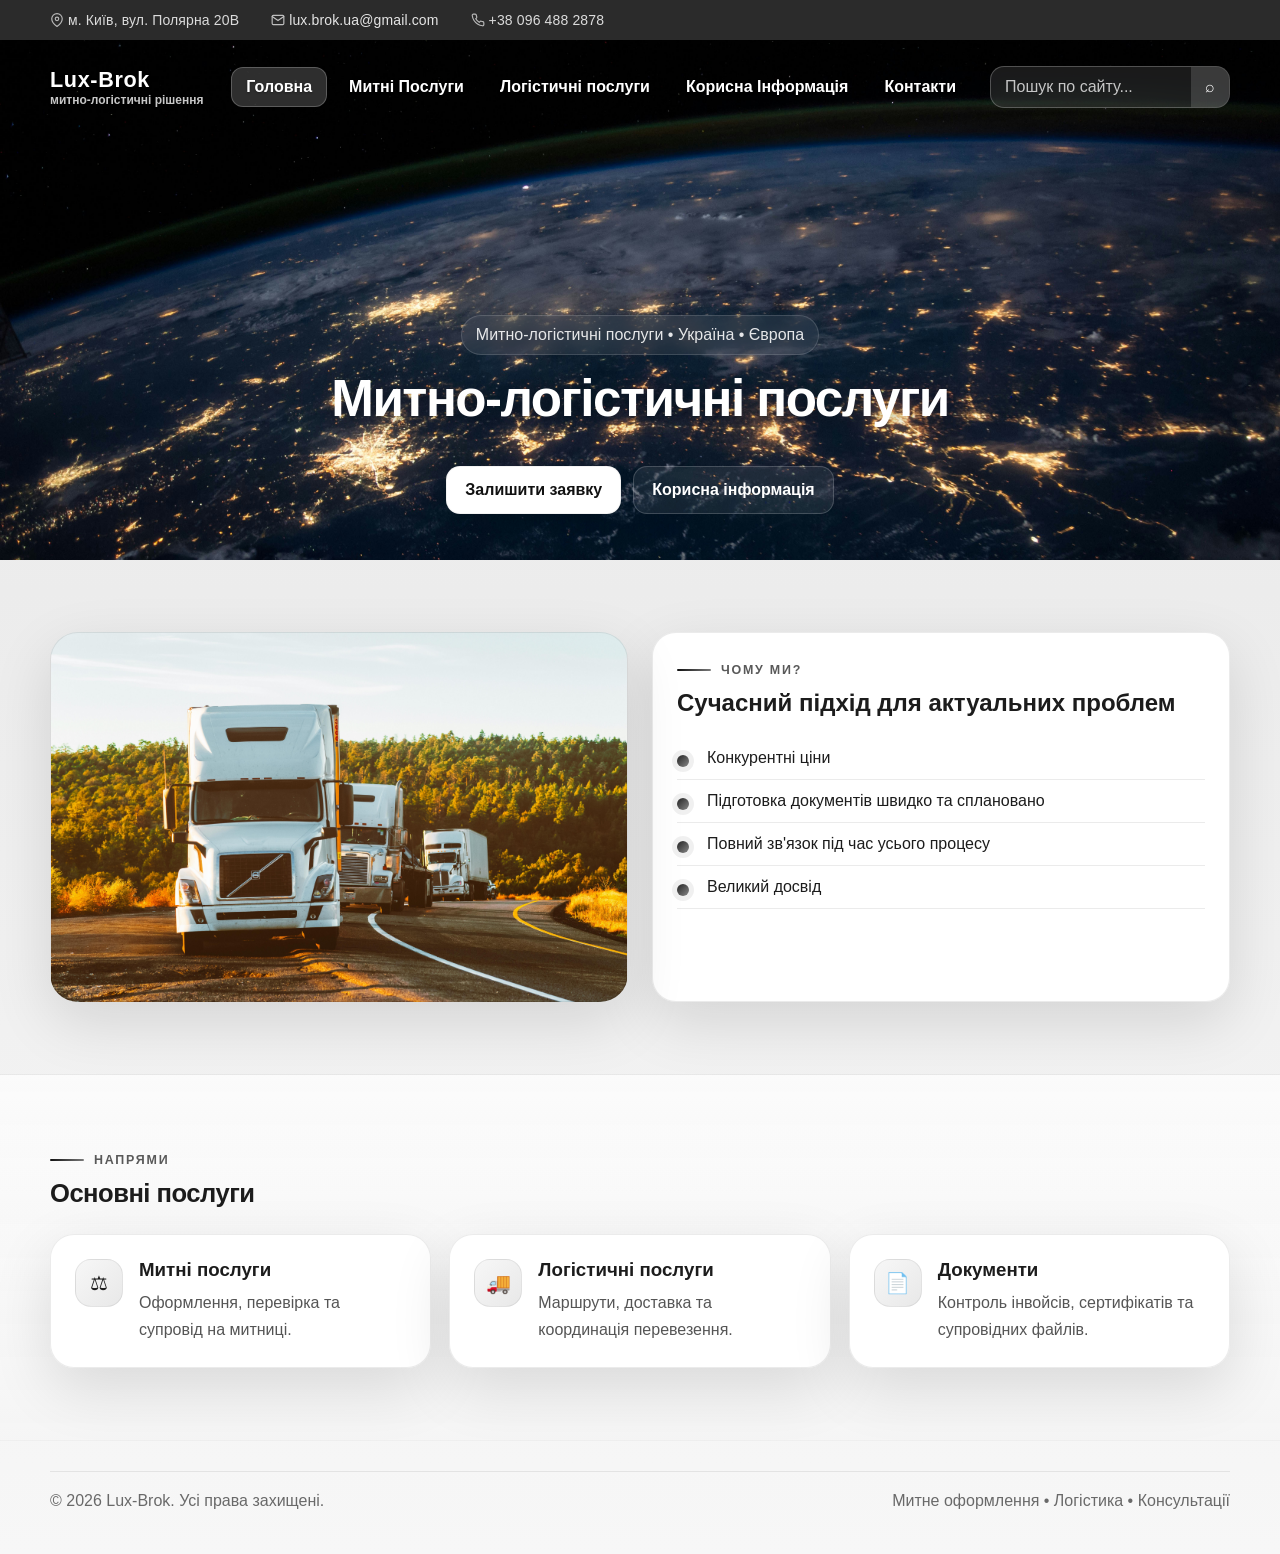
<file: index.html>
<!doctype html>
<html lang="uk">
<head>
  <meta charset="utf-8">
  <meta name="viewport" content="width=device-width, initial-scale=1">
  <title>Lux-Brok — Головна</title>
  <link rel="stylesheet" href="styles.css">
</head>
<body class="no-scroll">
  <a href="#maincontent" class="skip-link">Перейти до вмісту</a>
  <div class="loader" aria-hidden="true">
    <div class="loader-wrap">
      <div class="loader-ring"></div>
      <div>
        <div style="font-size:1.15rem;font-weight:800;letter-spacing:.06em;">LUX-BROK</div>
        <div style="margin-top:6px;color:rgba(255,255,255,.74)">Завантаження сторінки</div>
      </div>
      <div class="loader-dots" aria-hidden="true"><span></span><span></span><span></span></div>
    </div>
  </div>

  <div class="topbar">
    <div class="container inner">
      <div class="meta">
        <span><svg width="14" height="14" fill="none" stroke="currentColor" stroke-width="2" viewBox="0 0 24 24" stroke-linecap="round" stroke-linejoin="round" style="vertical-align:-2px; margin-right:4px;"><path d="M21 10c0 7-9 13-9 13s-9-6-9-13a9 9 0 0 1 18 0z"></path><circle cx="12" cy="10" r="3"></circle></svg>м. Київ, вул. Полярна 20В</span>
        <a href="mailto:lux.brok.ua@gmail.com"><svg width="14" height="14" fill="none" stroke="currentColor" stroke-width="2" viewBox="0 0 24 24" stroke-linecap="round" stroke-linejoin="round" style="vertical-align:-2px; margin-right:4px;"><path d="M4 4h16c1.1 0 2 .9 2 2v12c0 1.1-.9 2-2 2H4c-1.1 0-2-.9-2-2V6c0-1.1.9-2 2-2z"></path><polyline points="22,6 12,13 2,6"></polyline></svg>lux.brok.ua@gmail.com</a>
        <span class="copy-phone" data-phone="+38 096 488 2878" title="Натисніть, щоб скопіювати"><svg width="14" height="14" fill="none" stroke="currentColor" stroke-width="2" viewBox="0 0 24 24" stroke-linecap="round" stroke-linejoin="round" style="vertical-align:-2px; margin-right:4px;"><path d="M22 16.92v3a2 2 0 0 1-2.18 2 19.79 19.79 0 0 1-8.63-3.07 19.5 19.5 0 0 1-6-6 19.79 19.79 0 0 1-3.07-8.67A2 2 0 0 1 4.11 2h3a2 2 0 0 1 2 1.72 12.84 12.84 0 0 0 .7 2.81 2 2 0 0 1-.45 2.11L8.09 9.91a16 16 0 0 0 6 6l1.27-1.27a2 2 0 0 1 2.11-.45 12.84 12.84 0 0 0 2.81.7A2 2 0 0 1 22 16.92z"></path></svg>+38 096 488 2878</span>
      </div>
    </div>
  </div>

  <header class="site-header">
    <div class="menu-overlay"></div>
    <div class="container nav">
      <a class="brand" href="index.html">
        <span>
          Lux-Brok
          <small>митно-логістичні рішення</small>
        </span>
      </a>

      <div class="mobile-controls">
        <a href="tel:+380964882878" class="mobile-phone-link" aria-label="Зателефонувати">
          <svg width="18" height="18" fill="none" stroke="currentColor" stroke-width="2" viewBox="0 0 24 24" stroke-linecap="round" stroke-linejoin="round" style="margin-right:6px;"><path d="M22 16.92v3a2 2 0 0 1-2.18 2 19.79 19.79 0 0 1-8.63-3.07 19.5 19.5 0 0 1-6-6 19.79 19.79 0 0 1-3.07-8.67A2 2 0 0 1 4.11 2h3a2 2 0 0 1 2 1.72 12.84 12.84 0 0 0 .7 2.81 2 2 0 0 1-.45 2.11L8.09 9.91a16 16 0 0 0 6 6l1.27-1.27a2 2 0 0 1 2.11-.45 12.84 12.84 0 0 0 2.81.7A2 2 0 0 1 22 16.92z"></path></svg>
          +38 096 488 2878
        </a>
        <button class="menu-toggle" aria-label="Меню">☰</button>
      </div>

      <nav class="nav-links" aria-label="Головна навігація">
        <button class="menu-close" aria-label="Закрити меню">✕</button>
        
        <div class="search-shell">
          <form class="search-form" role="search" data-site-search aria-label="Пошук по сайту">
            <input data-search-input type="search" placeholder="Пошук по сайту..." aria-label="Пошук по сайту">
            <button type="submit" aria-label="Шукати">⌕</button>
          </form>
          <div class="search-results" data-search-results></div>
        </div>

        <a class="active" href="index.html">Головна</a>
        <a class="" href="customs.html">Митні Послуги</a>
        <a class="" href="logistics.html">Логістичні послуги</a>
        <a class="" href="info.html">Корисна Інформація</a>
        <a class="" href="contacts.html">Контакти</a>

        <div class="mobile-menu-contacts">
          <div class="contact-item">
            <svg width="16" height="16" fill="none" stroke="currentColor" stroke-width="2" viewBox="0 0 24 24"><path d="M21 10c0 7-9 13-9 13s-9-6-9-13a9 9 0 0 1 18 0z"></path><circle cx="12" cy="10" r="3"></circle></svg>
            <span>м. Київ, вул. Полярна 20В</span>
          </div>
          <a href="mailto:lux.brok.ua@gmail.com" class="contact-item">
            <svg width="16" height="16" fill="none" stroke="currentColor" stroke-width="2" viewBox="0 0 24 24"><path d="M4 4h16c1.1 0 2 .9 2 2v12c0 1.1-.9 2-2 2H4c-1.1 0-2-.9-2-2V6c0-1.1.9-2 2-2z"></path><polyline points="22,6 12,13 2,6"></polyline></svg>
            <span>lux.brok.ua@gmail.com</span>
          </a>
          <a href="tel:+380964882878" class="contact-item">
            <svg width="16" height="16" fill="none" stroke="currentColor" stroke-width="2" viewBox="0 0 24 24"><path d="M22 16.92v3a2 2 0 0 1-2.18 2 19.79 19.79 0 0 1-8.63-3.07 19.5 19.5 0 0 1-6-6 19.79 19.79 0 0 1-3.07-8.67A2 2 0 0 1 4.11 2h3a2 2 0 0 1 2 1.72 12.84 12.84 0 0 0 .7 2.81 2 2 0 0 1-.45 2.11L8.09 9.91a16 16 0 0 0 6 6l1.27-1.27a2 2 0 0 1 2.11-.45 12.84 12.84 0 0 0 2.81.7A2 2 0 0 1 22 16.92z"></path></svg>
            <span>+38 096 488 2878</span>
          </a>
        </div>
      </nav>
    </div>
  </header>

  <main id="maincontent">
    <section class="hero no-overlay" style="--bg-image: url('images/hero-main.jpg');">
      <div class="container hero-inner">
        <div class="hero-copy reveal">
          <div class="hero-tag">Митно‑логістичні послуги • Україна • Європа</div>
          <h1>Митно‑логістичні послуги</h1>
          <div class="hero-actions">
            <a class="btn primary desktop-only" href="contacts.html">Залишити заявку</a>
            <a class="btn ghost" href="info.html">Корисна інформація</a>
          </div>
        </div>
      </div>
    </section>
    
    <section class="section">
      <div class="container grid-2">
        <div class="image-panel reveal" style="--bg-image: url('images/panel-why.jpg');" aria-hidden="true"></div>
        <div class="card pad reveal">
          <div class="kicker">Чому ми?</div>
          <h2>Сучасний підхід для актуальних проблем</h2>
          <ul class="list">
            <li>Конкурентні ціни</li>
            <li>Підготовка документів швидко та сплановано</li>
            <li>Повний зв'язок під час усього процесу</li>
            <li>Великий досвід</li>
          </ul>
        </div>
      </div>
    </section>

    <section class="section alt">
      <div class="container">
        <div class="section-head reveal">
          <div>
            <div class="kicker">Напрями</div>
            <h2>Основні послуги</h2>
          </div>
        </div>
        <div class="grid-3 stagger">
          <a href="customs.html" class="card pad">
            <div class="feature">
              <div class="icon">⚖</div>
              <div><h3>Митні послуги</h3><p>Оформлення, перевірка та супровід на митниці.</p></div>
            </div>
          </a>
          <a href="logistics.html" class="card pad">
            <div class="feature">
              <div class="icon">🚚</div>
              <div><h3>Логістичні послуги</h3><p>Маршрути, доставка та координація перевезення.</p></div>
            </div>
          </a>
          <a href="customs.html" class="card pad">
            <div class="feature">
              <div class="icon">📄</div>
              <div><h3>Документи</h3><p>Контроль інвойсів, сертифікатів та супровідних файлів.</p></div>
            </div>
          </a>
        </div>
      </div>
    </section>
  </main>

  <footer class="footer">
    <div class="container inner">
      <div>© <span data-year></span> Lux-Brok. Усі права захищені.</div>
      <div>Митне оформлення • Логістика • Консультації</div>
    </div>
  </footer>
  <script src="script.js"></script>
</body>
</html>
</file>
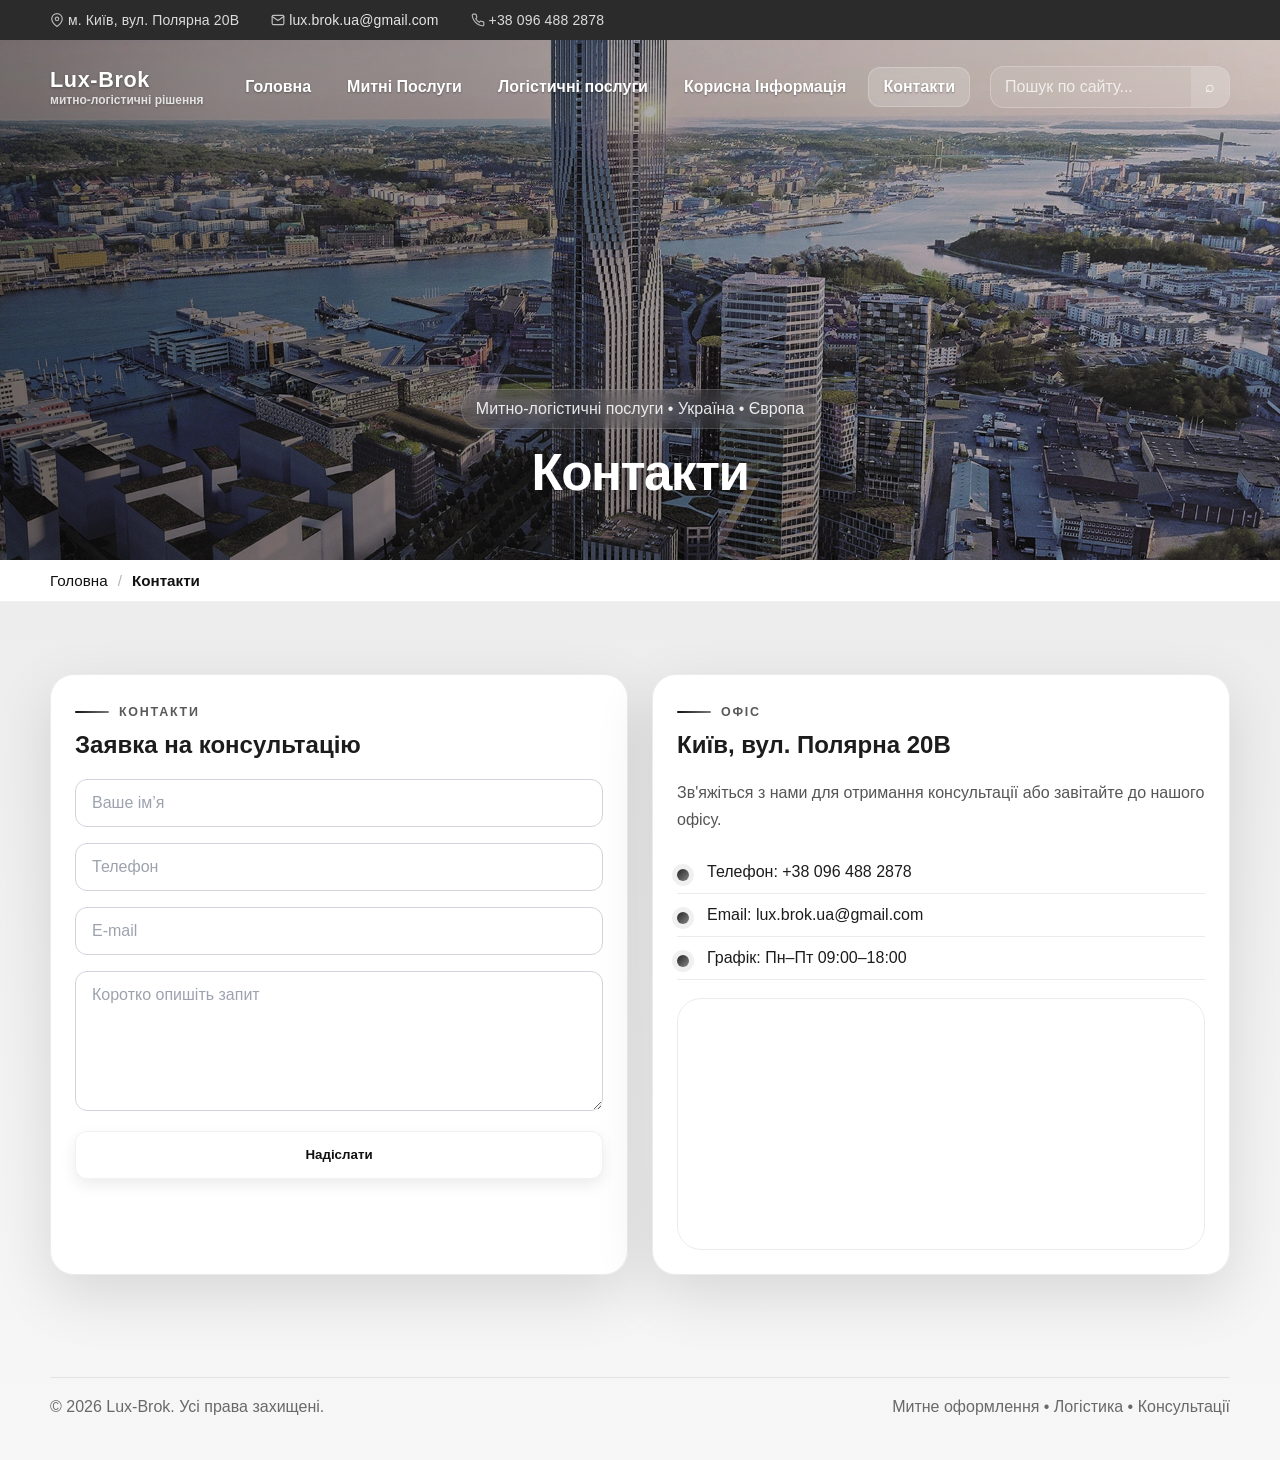
<file: contacts.html>
<!doctype html>
<html lang="uk">
<head>
  <meta charset="utf-8">
  <meta name="viewport" content="width=device-width, initial-scale=1">
  <title>Lux-Brok — Контакти</title>
  <link rel="stylesheet" href="styles.css">
</head>
<body class="no-scroll">
  <a href="#maincontent" class="skip-link">Перейти до вмісту</a>
  <div class="loader" aria-hidden="true">
    <div class="loader-wrap">
      <div class="loader-ring"></div>
      <div>
        <div style="font-size:1.15rem;font-weight:800;letter-spacing:.06em;">LUX-BROK</div>
        <div style="margin-top:6px;color:rgba(255,255,255,.74)">Завантаження сторінки</div>
      </div>
      <div class="loader-dots" aria-hidden="true"><span></span><span></span><span></span></div>
    </div>
  </div>

  <div class="topbar">
    <div class="container inner">
      <div class="meta">
        <span><svg width="14" height="14" fill="none" stroke="currentColor" stroke-width="2" viewBox="0 0 24 24" stroke-linecap="round" stroke-linejoin="round" style="vertical-align:-2px; margin-right:4px;"><path d="M21 10c0 7-9 13-9 13s-9-6-9-13a9 9 0 0 1 18 0z"></path><circle cx="12" cy="10" r="3"></circle></svg>м. Київ, вул. Полярна 20В</span>
        <a href="mailto:lux.brok.ua@gmail.com"><svg width="14" height="14" fill="none" stroke="currentColor" stroke-width="2" viewBox="0 0 24 24" stroke-linecap="round" stroke-linejoin="round" style="vertical-align:-2px; margin-right:4px;"><path d="M4 4h16c1.1 0 2 .9 2 2v12c0 1.1-.9 2-2 2H4c-1.1 0-2-.9-2-2V6c0-1.1.9-2 2-2z"></path><polyline points="22,6 12,13 2,6"></polyline></svg>lux.brok.ua@gmail.com</a>
        <span class="copy-phone" data-phone="+38 096 488 2878" title="Натисніть, щоб скопіювати"><svg width="14" height="14" fill="none" stroke="currentColor" stroke-width="2" viewBox="0 0 24 24" stroke-linecap="round" stroke-linejoin="round" style="vertical-align:-2px; margin-right:4px;"><path d="M22 16.92v3a2 2 0 0 1-2.18 2 19.79 19.79 0 0 1-8.63-3.07 19.5 19.5 0 0 1-6-6 19.79 19.79 0 0 1-3.07-8.67A2 2 0 0 1 4.11 2h3a2 2 0 0 1 2 1.72 12.84 12.84 0 0 0 .7 2.81 2 2 0 0 1-.45 2.11L8.09 9.91a16 16 0 0 0 6 6l1.27-1.27a2 2 0 0 1 2.11-.45 12.84 12.84 0 0 0 2.81.7A2 2 0 0 1 22 16.92z"></path></svg>+38 096 488 2878</span>
      </div>
    </div>
  </div>

  <header class="site-header">
    <div class="menu-overlay"></div>
    <div class="container nav">
      <a class="brand" href="index.html">
        <span>
          Lux-Brok
          <small>митно-логістичні рішення</small>
        </span>
      </a>

      <div class="mobile-controls">
        <button class="menu-toggle" aria-label="Меню">☰</button>
      </div>

      <nav class="nav-links" aria-label="Головна навігація">
        <button class="menu-close" aria-label="Закрити меню">✕</button>
        
        <div class="search-shell">
          <form class="search-form" role="search" data-site-search aria-label="Пошук по сайту">
            <input data-search-input type="search" placeholder="Пошук по сайту..." aria-label="Пошук по сайту">
            <button type="submit" aria-label="Шукати">⌕</button>
          </form>
          <div class="search-results" data-search-results></div>
        </div>

        <a class="" href="index.html">Головна</a>
        <a class="" href="customs.html">Митні Послуги</a>
        <a class="" href="logistics.html">Логістичні послуги</a>
        <a class="" href="info.html">Корисна Інформація</a>
        <a class="active" href="contacts.html">Контакти</a>

        <div class="mobile-menu-contacts">
          <div class="contact-item">
            <svg width="16" height="16" fill="none" stroke="currentColor" stroke-width="2" viewBox="0 0 24 24"><path d="M21 10c0 7-9 13-9 13s-9-6-9-13a9 9 0 0 1 18 0z"></path><circle cx="12" cy="10" r="3"></circle></svg>
            <span>м. Київ, вул. Полярна 20В</span>
          </div>
          <a href="mailto:lux.brok.ua@gmail.com" class="contact-item">
            <svg width="16" height="16" fill="none" stroke="currentColor" stroke-width="2" viewBox="0 0 24 24"><path d="M4 4h16c1.1 0 2 .9 2 2v12c0 1.1-.9 2-2 2H4c-1.1 0-2-.9-2-2V6c0-1.1.9-2 2-2z"></path><polyline points="22,6 12,13 2,6"></polyline></svg>
            <span>lux.brok.ua@gmail.com</span>
          </a>
          <a href="tel:+380964882878" class="contact-item">
            <svg width="16" height="16" fill="none" stroke="currentColor" stroke-width="2" viewBox="0 0 24 24"><path d="M22 16.92v3a2 2 0 0 1-2.18 2 19.79 19.79 0 0 1-8.63-3.07 19.5 19.5 0 0 1-6-6 19.79 19.79 0 0 1-3.07-8.67A2 2 0 0 1 4.11 2h3a2 2 0 0 1 2 1.72 12.84 12.84 0 0 0 .7 2.81 2 2 0 0 1-.45 2.11L8.09 9.91a16 16 0 0 0 6 6l1.27-1.27a2 2 0 0 1 2.11-.45 12.84 12.84 0 0 0 2.81.7A2 2 0 0 1 22 16.92z"></path></svg>
            <span>+38 096 488 2878</span>
          </a>
        </div>
      </nav>
    </div>
  </header>

  <main id="maincontent">
    <section class="hero" style="--bg-image: url('images/hero-contacts.jpg');">
      <div class="container hero-inner">
        <div class="hero-copy reveal">
          <div class="hero-tag">Митно‑логістичні послуги • Україна • Європа</div>
          <h1>Контакти</h1>
        </div>
      </div>
    </section>
    
    <div class="breadcrumbs">
      <div class="container inner">
        <nav aria-label="Breadcrumb">
          <ol>
            <li><a href="index.html">Головна</a></li><li><span aria-current="page">Контакти</span></li>
          </ol>
        </nav>
      </div>
    </div>
    
    <section class="section">
      <div class="container grid-2">
        <div class="card pad reveal">
          <div class="kicker">Контакти</div>
          <h2>Заявка на консультацію</h2>
          <form class="form" action="https://formspree.io/f/xaqabrvq" method="POST">
            <input type="text" name="name" placeholder="Ваше ім’я" aria-label="Ваше ім’я" required>
            <input type="tel" name="phone" placeholder="Телефон" aria-label="Телефон" required>
            <input type="email" name="email" placeholder="E-mail" aria-label="E-mail" required>
            <textarea name="message" placeholder="Коротко опишіть запит" aria-label="Коротко опишіть запит" required></textarea>
            <button class="btn primary" type="submit">Надіслати</button>
          </form>
        </div>

        <div class="card pad reveal">
          <div class="kicker">Офіс</div>
          <h2>Київ, вул. Полярна 20В</h2>
          <p>Зв'яжіться з нами для отримання консультації або завітайте до нашого офісу.</p>
          <ul class="list">
            <li><a href="tel:+380964882878" style="color:inherit; text-decoration:none;">Телефон: +38 096 488 2878</a></li>
            <li><a href="mailto:lux.brok.ua@gmail.com" style="color:inherit; text-decoration:none;">Email: lux.brok.ua@gmail.com</a></li>
            <li>Графік: Пн–Пт 09:00–18:00</li>
          </ul>
          <div class="map-wrap reveal" style="margin-top:18px; border-radius: 24px; overflow: hidden; border: 1px solid rgba(0,0,0,.08); line-height: 0;">
            <iframe src="https://www.google.com/maps/embed?pb=!1m18!1m12!1m3!1d2167.0837963402964!2d30.473844481822585!3d50.51870316574544!2m3!1f0!2f0!3f0!3m2!1i1024!2i768!4f13.1!3m3!1m2!1s0x40d4d26420e2d649%3A0xc237391ff7987772!2z0LLRg9C70LjRhtGPINCf0L7Qu9GP0YDQvdCwLCAyMCwg0JrQuNGX0LIsINCj0LrRgNCw0ZfQvdCwLCAwMjAwMA!5e0!3m2!1suk!2ses!4v1776701696619!5m2!1suk!2ses" width="100%" height="250" style="border:0;" allowfullscreen="" loading="lazy" referrerpolicy="no-referrer-when-downgrade"></iframe>
          </div>
        </div>
      </div>
    </section>

  </main>

  <footer class="footer">
    <div class="container inner">
      <div>© <span data-year></span> Lux-Brok. Усі права захищені.</div>
      <div>Митне оформлення • Логістика • Консультації</div>
    </div>
  </footer>
  <script src="script.js"></script>
</body>
</html>
</file>
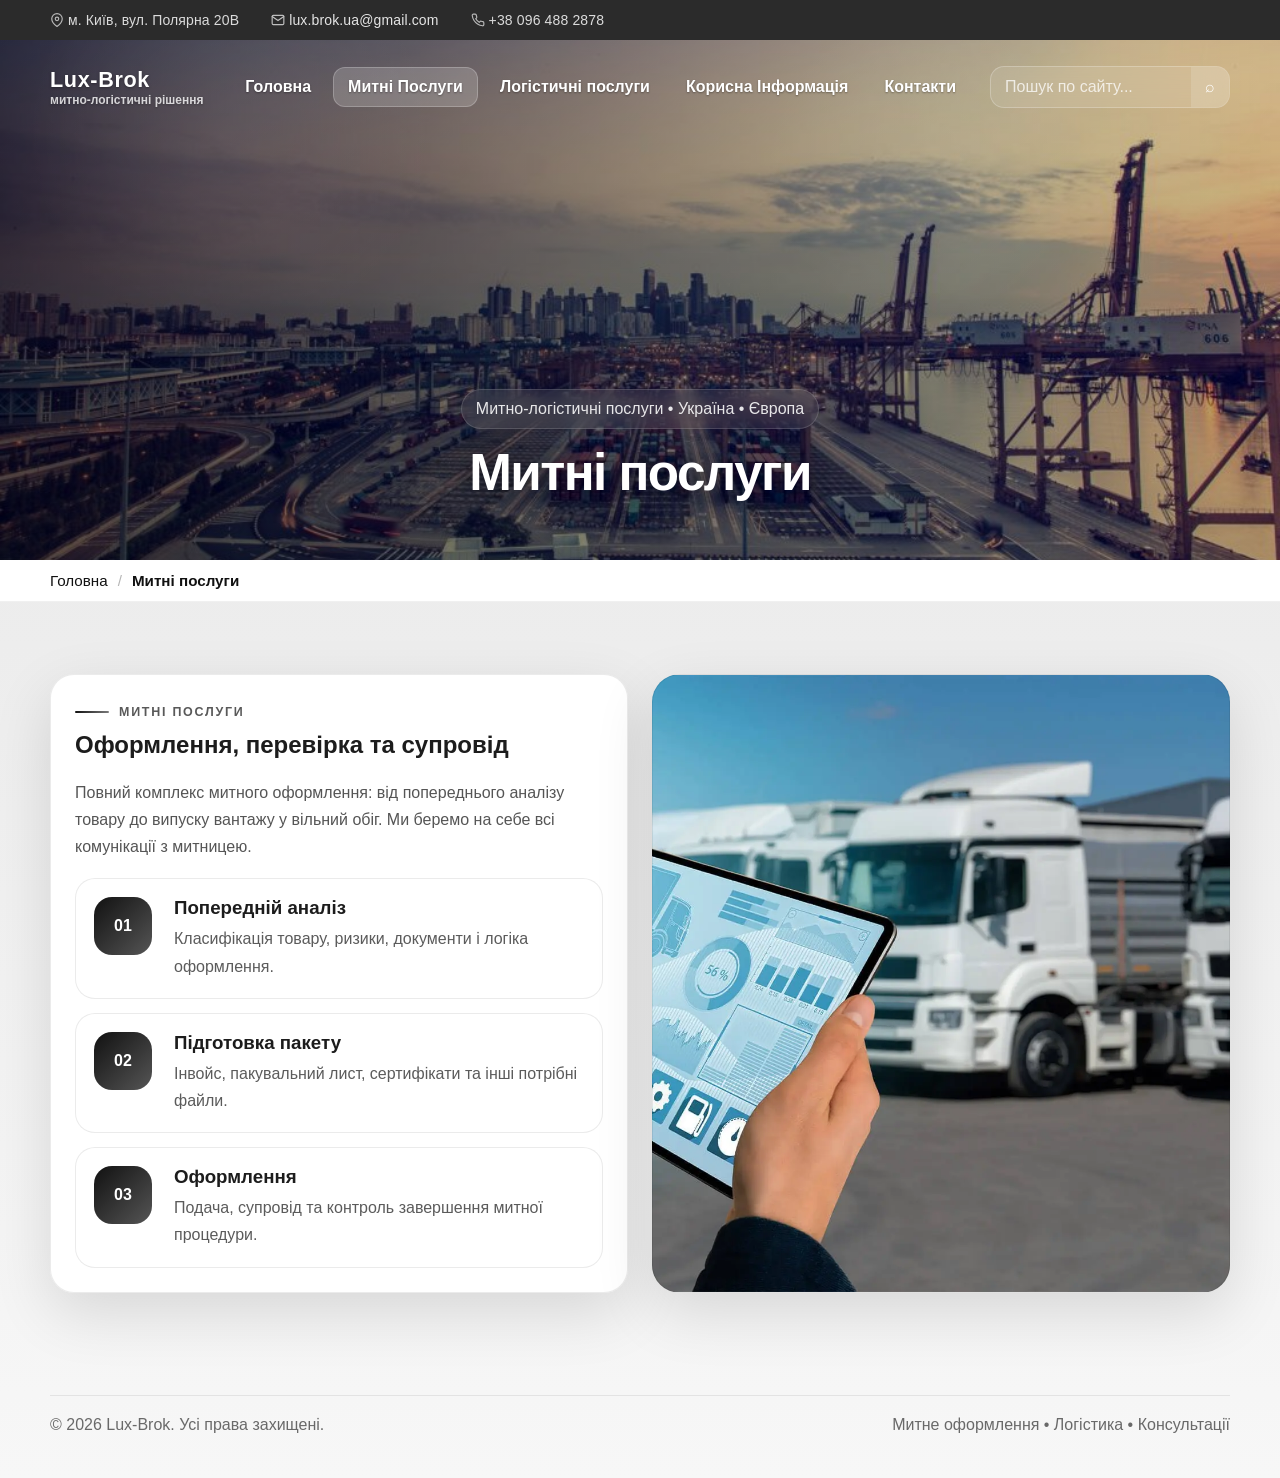
<file: customs.html>
<!doctype html>
<html lang="uk">
<head>
  <meta charset="utf-8">
  <meta name="viewport" content="width=device-width, initial-scale=1">
  <title>Lux-Brok — Митні послуги</title>
  <link rel="stylesheet" href="styles.css">
</head>
<body class="no-scroll">
  <a href="#maincontent" class="skip-link">Перейти до вмісту</a>
  <div class="loader" aria-hidden="true">
    <div class="loader-wrap">
      <div class="loader-ring"></div>
      <div>
        <div style="font-size:1.15rem;font-weight:800;letter-spacing:.06em;">LUX-BROK</div>
        <div style="margin-top:6px;color:rgba(255,255,255,.74)">Завантаження сторінки</div>
      </div>
      <div class="loader-dots" aria-hidden="true"><span></span><span></span><span></span></div>
    </div>
  </div>

  <div class="topbar">
    <div class="container inner">
      <div class="meta">
        <span><svg width="14" height="14" fill="none" stroke="currentColor" stroke-width="2" viewBox="0 0 24 24" stroke-linecap="round" stroke-linejoin="round" style="vertical-align:-2px; margin-right:4px;"><path d="M21 10c0 7-9 13-9 13s-9-6-9-13a9 9 0 0 1 18 0z"></path><circle cx="12" cy="10" r="3"></circle></svg>м. Київ, вул. Полярна 20В</span>
        <a href="mailto:lux.brok.ua@gmail.com"><svg width="14" height="14" fill="none" stroke="currentColor" stroke-width="2" viewBox="0 0 24 24" stroke-linecap="round" stroke-linejoin="round" style="vertical-align:-2px; margin-right:4px;"><path d="M4 4h16c1.1 0 2 .9 2 2v12c0 1.1-.9 2-2 2H4c-1.1 0-2-.9-2-2V6c0-1.1.9-2 2-2z"></path><polyline points="22,6 12,13 2,6"></polyline></svg>lux.brok.ua@gmail.com</a>
        <span class="copy-phone" data-phone="+38 096 488 2878" title="Натисніть, щоб скопіювати"><svg width="14" height="14" fill="none" stroke="currentColor" stroke-width="2" viewBox="0 0 24 24" stroke-linecap="round" stroke-linejoin="round" style="vertical-align:-2px; margin-right:4px;"><path d="M22 16.92v3a2 2 0 0 1-2.18 2 19.79 19.79 0 0 1-8.63-3.07 19.5 19.5 0 0 1-6-6 19.79 19.79 0 0 1-3.07-8.67A2 2 0 0 1 4.11 2h3a2 2 0 0 1 2 1.72 12.84 12.84 0 0 0 .7 2.81 2 2 0 0 1-.45 2.11L8.09 9.91a16 16 0 0 0 6 6l1.27-1.27a2 2 0 0 1 2.11-.45 12.84 12.84 0 0 0 2.81.7A2 2 0 0 1 22 16.92z"></path></svg>+38 096 488 2878</span>
      </div>
    </div>
  </div>

  <header class="site-header">
    <div class="menu-overlay"></div>
    <div class="container nav">
      <a class="brand" href="index.html">
        <span>
          Lux-Brok
          <small>митно-логістичні рішення</small>
        </span>
      </a>

      <div class="mobile-controls">
        <button class="menu-toggle" aria-label="Меню">☰</button>
      </div>

      <nav class="nav-links" aria-label="Головна навігація">
        <button class="menu-close" aria-label="Закрити меню">✕</button>
        
        <div class="search-shell">
          <form class="search-form" role="search" data-site-search aria-label="Пошук по сайту">
            <input data-search-input type="search" placeholder="Пошук по сайту..." aria-label="Пошук по сайту">
            <button type="submit" aria-label="Шукати">⌕</button>
          </form>
          <div class="search-results" data-search-results></div>
        </div>

        <a class="" href="index.html">Головна</a>
        <a class="active" href="customs.html">Митні Послуги</a>
        <a class="" href="logistics.html">Логістичні послуги</a>
        <a class="" href="info.html">Корисна Інформація</a>
        <a class="" href="contacts.html">Контакти</a>

        <div class="mobile-menu-contacts">
          <div class="contact-item">
            <svg width="16" height="16" fill="none" stroke="currentColor" stroke-width="2" viewBox="0 0 24 24"><path d="M21 10c0 7-9 13-9 13s-9-6-9-13a9 9 0 0 1 18 0z"></path><circle cx="12" cy="10" r="3"></circle></svg>
            <span>м. Київ, вул. Полярна 20В</span>
          </div>
          <a href="mailto:lux.brok.ua@gmail.com" class="contact-item">
            <svg width="16" height="16" fill="none" stroke="currentColor" stroke-width="2" viewBox="0 0 24 24"><path d="M4 4h16c1.1 0 2 .9 2 2v12c0 1.1-.9 2-2 2H4c-1.1 0-2-.9-2-2V6c0-1.1.9-2 2-2z"></path><polyline points="22,6 12,13 2,6"></polyline></svg>
            <span>lux.brok.ua@gmail.com</span>
          </a>
          <a href="tel:+380964882878" class="contact-item">
            <svg width="16" height="16" fill="none" stroke="currentColor" stroke-width="2" viewBox="0 0 24 24"><path d="M22 16.92v3a2 2 0 0 1-2.18 2 19.79 19.79 0 0 1-8.63-3.07 19.5 19.5 0 0 1-6-6 19.79 19.79 0 0 1-3.07-8.67A2 2 0 0 1 4.11 2h3a2 2 0 0 1 2 1.72 12.84 12.84 0 0 0 .7 2.81 2 2 0 0 1-.45 2.11L8.09 9.91a16 16 0 0 0 6 6l1.27-1.27a2 2 0 0 1 2.11-.45 12.84 12.84 0 0 0 2.81.7A2 2 0 0 1 22 16.92z"></path></svg>
            <span>+38 096 488 2878</span>
          </a>
        </div>
      </nav>
    </div>
  </header>

  <main id="maincontent">
    <section class="hero" style="--bg-image: url('images/hero-customs.jpg');">
      <div class="container hero-inner">
        <div class="hero-copy reveal">
          <div class="hero-tag">Митно‑логістичні послуги • Україна • Європа</div>
          <h1>Митні послуги</h1>
        </div>
      </div>
    </section>
    
    <div class="breadcrumbs">
      <div class="container inner">
        <nav aria-label="Breadcrumb">
          <ol>
            <li><a href="index.html">Головна</a></li><li><span aria-current="page">Митні послуги</span></li>
          </ol>
        </nav>
      </div>
    </div>
    
    <section class="section">
      <div class="container grid-2">
        <div class="card pad reveal">
          <div class="kicker">Митні послуги</div>
          <h2>Оформлення, перевірка та супровід</h2>
          <p>Повний комплекс митного оформлення: від попереднього аналізу товару до випуску вантажу у вільний обіг. Ми беремо на себе всі комунікації з митницею.</p>
          <div class="timeline">
            <div class="step reveal"><div class="num">01</div><div><h3>Попередній аналіз</h3><p>Класифікація товару, ризики, документи і логіка оформлення.</p></div></div>
            <div class="step reveal"><div class="num">02</div><div><h3>Підготовка пакету</h3><p>Інвойс, пакувальний лист, сертифікати та інші потрібні файли.</p></div></div>
            <div class="step reveal"><div class="num">03</div><div><h3>Оформлення</h3><p>Подача, супровід та контроль завершення митної процедури.</p></div></div>
          </div>
        </div>
        <div class="image-panel reveal" style="--bg-image: url('images/panel-customs.jpg');" aria-hidden="true"></div>
      </div>
    </section>
  </main>

  <footer class="footer">
    <div class="container inner">
      <div>© <span data-year></span> Lux-Brok. Усі права захищені.</div>
      <div>Митне оформлення • Логістика • Консультації</div>
    </div>
  </footer>
  <script src="script.js"></script>
</body>
</html>
</file>
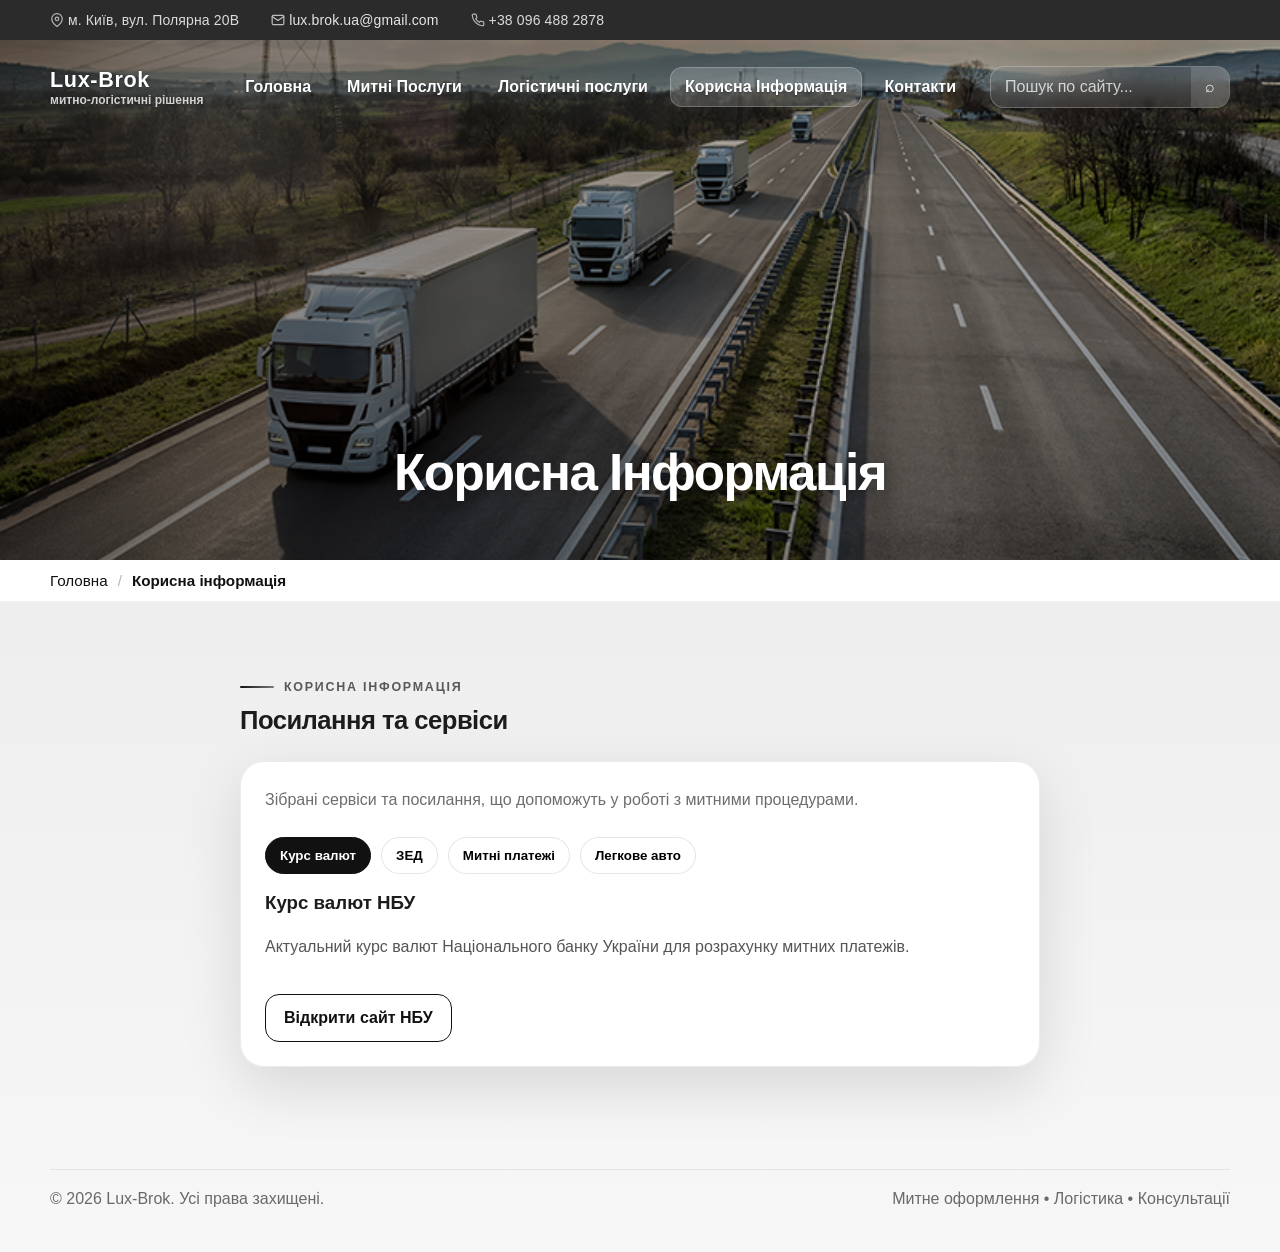
<file: info.html>
<!doctype html>
<html lang="uk">
<head>
  <meta charset="utf-8">
  <meta name="viewport" content="width=device-width, initial-scale=1">
  <title>Lux-Brok — Корисна інформація</title>
  <link rel="stylesheet" href="styles.css">
</head>
<body class="no-scroll">
  <a href="#maincontent" class="skip-link">Перейти до вмісту</a>
  <div class="loader" aria-hidden="true">
    <div class="loader-wrap">
      <div class="loader-ring"></div>
      <div>
        <div style="font-size:1.15rem;font-weight:800;letter-spacing:.06em;">LUX-BROK</div>
        <div style="margin-top:6px;color:rgba(255,255,255,.74)">Завантаження сторінки</div>
      </div>
      <div class="loader-dots" aria-hidden="true"><span></span><span></span><span></span></div>
    </div>
  </div>

  <div class="topbar">
    <div class="container inner">
      <div class="meta">
        <span><svg width="14" height="14" fill="none" stroke="currentColor" stroke-width="2" viewBox="0 0 24 24" stroke-linecap="round" stroke-linejoin="round" style="vertical-align:-2px; margin-right:4px;"><path d="M21 10c0 7-9 13-9 13s-9-6-9-13a9 9 0 0 1 18 0z"></path><circle cx="12" cy="10" r="3"></circle></svg>м. Київ, вул. Полярна 20В</span>
        <a href="mailto:lux.brok.ua@gmail.com"><svg width="14" height="14" fill="none" stroke="currentColor" stroke-width="2" viewBox="0 0 24 24" stroke-linecap="round" stroke-linejoin="round" style="vertical-align:-2px; margin-right:4px;"><path d="M4 4h16c1.1 0 2 .9 2 2v12c0 1.1-.9 2-2 2H4c-1.1 0-2-.9-2-2V6c0-1.1.9-2 2-2z"></path><polyline points="22,6 12,13 2,6"></polyline></svg>lux.brok.ua@gmail.com</a>
        <span class="copy-phone" data-phone="+38 096 488 2878" title="Натисніть, щоб скопіювати"><svg width="14" height="14" fill="none" stroke="currentColor" stroke-width="2" viewBox="0 0 24 24" stroke-linecap="round" stroke-linejoin="round" style="vertical-align:-2px; margin-right:4px;"><path d="M22 16.92v3a2 2 0 0 1-2.18 2 19.79 19.79 0 0 1-8.63-3.07 19.5 19.5 0 0 1-6-6 19.79 19.79 0 0 1-3.07-8.67A2 2 0 0 1 4.11 2h3a2 2 0 0 1 2 1.72 12.84 12.84 0 0 0 .7 2.81 2 2 0 0 1-.45 2.11L8.09 9.91a16 16 0 0 0 6 6l1.27-1.27a2 2 0 0 1 2.11-.45 12.84 12.84 0 0 0 2.81.7A2 2 0 0 1 22 16.92z"></path></svg>+38 096 488 2878</span>
      </div>
    </div>
  </div>

  <header class="site-header">
    <div class="menu-overlay"></div>
    <div class="container nav">
      <a class="brand" href="index.html">
        <span>
          Lux-Brok
          <small>митно-логістичні рішення</small>
        </span>
      </a>

      <div class="mobile-controls">
        <button class="menu-toggle" aria-label="Меню">☰</button>
      </div>

      <nav class="nav-links" aria-label="Головна навігація">
        <button class="menu-close" aria-label="Закрити меню">✕</button>
        
        <div class="search-shell">
          <form class="search-form" role="search" data-site-search aria-label="Пошук по сайту">
            <input data-search-input type="search" placeholder="Пошук по сайту..." aria-label="Пошук по сайту">
            <button type="submit" aria-label="Шукати">⌕</button>
          </form>
          <div class="search-results" data-search-results></div>
        </div>

        <a class="" href="index.html">Головна</a>
        <a class="" href="customs.html">Митні Послуги</a>
        <a class="" href="logistics.html">Логістичні послуги</a>
        <a class="active" href="info.html">Корисна Інформація</a>
        <a class="" href="contacts.html">Контакти</a>

        <div class="mobile-menu-contacts">
          <div class="contact-item">
            <svg width="16" height="16" fill="none" stroke="currentColor" stroke-width="2" viewBox="0 0 24 24"><path d="M21 10c0 7-9 13-9 13s-9-6-9-13a9 9 0 0 1 18 0z"></path><circle cx="12" cy="10" r="3"></circle></svg>
            <span>м. Київ, вул. Полярна 20В</span>
          </div>
          <a href="mailto:lux.brok.ua@gmail.com" class="contact-item">
            <svg width="16" height="16" fill="none" stroke="currentColor" stroke-width="2" viewBox="0 0 24 24"><path d="M4 4h16c1.1 0 2 .9 2 2v12c0 1.1-.9 2-2 2H4c-1.1 0-2-.9-2-2V6c0-1.1.9-2 2-2z"></path><polyline points="22,6 12,13 2,6"></polyline></svg>
            <span>lux.brok.ua@gmail.com</span>
          </a>
          <a href="tel:+380964882878" class="contact-item">
            <svg width="16" height="16" fill="none" stroke="currentColor" stroke-width="2" viewBox="0 0 24 24"><path d="M22 16.92v3a2 2 0 0 1-2.18 2 19.79 19.79 0 0 1-8.63-3.07 19.5 19.5 0 0 1-6-6 19.79 19.79 0 0 1-3.07-8.67A2 2 0 0 1 4.11 2h3a2 2 0 0 1 2 1.72 12.84 12.84 0 0 0 .7 2.81 2 2 0 0 1-.45 2.11L8.09 9.91a16 16 0 0 0 6 6l1.27-1.27a2 2 0 0 1 2.11-.45 12.84 12.84 0 0 0 2.81.7A2 2 0 0 1 22 16.92z"></path></svg>
            <span>+38 096 488 2878</span>
          </a>
        </div>
      </nav>
    </div>
  </header>

  <main id="maincontent">
    <section class="hero" style="--bg-image: url('images/hero-info.jpg');">
      <div class="container hero-inner">
        <div class="hero-copy reveal">
          <h1>Корисна Інформація</h1>
        </div>
      </div>
    </section>
    
    <div class="breadcrumbs">
      <div class="container inner">
        <nav aria-label="Breadcrumb">
          <ol>
            <li><a href="index.html">Головна</a></li><li><span aria-current="page">Корисна інформація</span></li>
          </ol>
        </nav>
      </div>
    </div>
    
    <section class="section">
      <div class="container" style="max-width: 800px;">
        <div class="section-head reveal">
          <div>
            <div class="kicker">Корисна інформація</div>
            <h2>Посилання та сервіси</h2>
          </div>
        </div>

        <div data-tabgroup>
          <div class="card pad reveal">
            <div style="margin-bottom: 24px; color: var(--muted); line-height: 1.7;">Зібрані сервіси та посилання, що допоможуть у роботі з митними процедурами.</div>
            
            <div class="tabs">
              <button class="tab active" data-target="t1" id="kurs">Курс валют</button>
              <button class="tab" data-target="t2" id="zed">ЗЕД</button>
              <button class="tab" data-target="t3" id="customs-calc">Митні платежі</button>
              <button class="tab" data-target="t4" id="auto-calc">Легкове авто</button>
            </div>

            <div class="tab-panel active" id="t1">
              <h3>Курс валют НБУ</h3>
              <p>Актуальний курс валют Національного банку України для розрахунку митних платежів.</p>
              <br>
              <a class="btn ghost" href="https://bank.gov.ua/ua/markets/exchangerates" target="_blank" rel="noopener" style="color: #111; border-color: #111;">Відкрити сайт НБУ</a>
            </div>

            <div class="tab-panel" id="t2">
              <h3>Класифікатор товарів ЗЕД</h3>
              <p>Каталог УКТ ЗЕД для правильної класифікації товарів та визначення ставок мита.</p>
              <br>
              <a class="btn ghost" href="https://business.diia.gov.ua/service/uktzed" target="_blank" rel="noopener" style="color: #111; border-color: #111;">Відкрити УКТЗЕД</a>
            </div>

            <div class="tab-panel" id="t3">
              <h3>Розрахувати митні платежі</h3>
              <p>Розрахунок орієнтовної суми мита, ПДВ, акцизу та інших обов'язкових платежів.</p>
              <br>
              <a class="btn ghost" href="#" onclick="return false;" style="color: #111; border-color: #111;">Розрахувати платежі</a>
            </div>

            <div class="tab-panel" id="t4">
              <h3>Вартість для легкового авто</h3>
              <p>Оцінка вартості митного оформлення транспортних засобів.</p>
              <br>
              <a class="btn ghost" href="#" onclick="return false;" style="color: #111; border-color: #111;">Розрахувати вартість</a>
            </div>
          </div>
        </div>
      </div>
    </section>
  </main>

  <footer class="footer">
    <div class="container inner">
      <div>© <span data-year></span> Lux-Brok. Усі права захищені.</div>
      <div>Митне оформлення • Логістика • Консультації</div>
    </div>
  </footer>
  <script src="script.js"></script>
</body>
</html>
</file>
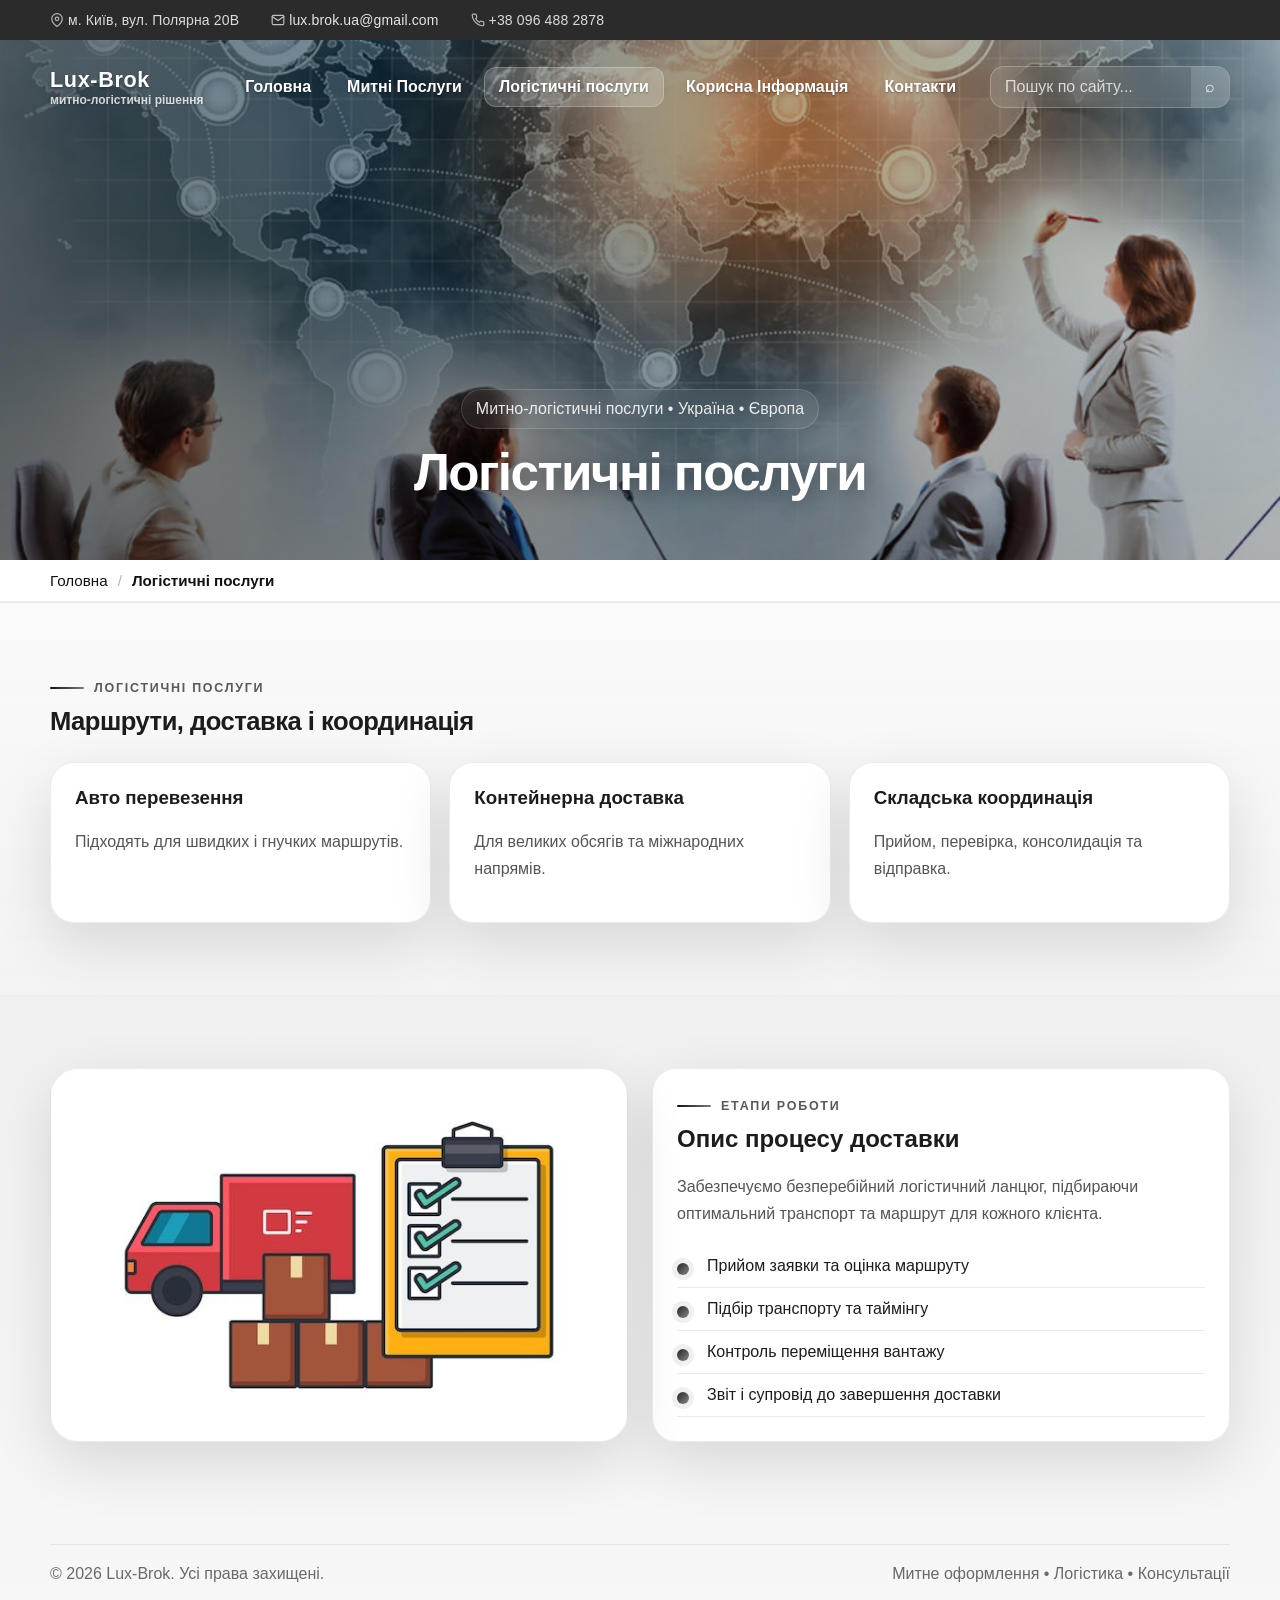
<file: logistics.html>
<!doctype html>
<html lang="uk">
<head>
  <meta charset="utf-8">
  <meta name="viewport" content="width=device-width, initial-scale=1">
  <title>Lux-Brok — Логістичні послуги</title>
  <link rel="stylesheet" href="styles.css">
</head>
<body class="no-scroll">
  <a href="#maincontent" class="skip-link">Перейти до вмісту</a>
  <div class="loader" aria-hidden="true">
    <div class="loader-wrap">
      <div class="loader-ring"></div>
      <div>
        <div style="font-size:1.15rem;font-weight:800;letter-spacing:.06em;">LUX-BROK</div>
        <div style="margin-top:6px;color:rgba(255,255,255,.74)">Завантаження сторінки</div>
      </div>
      <div class="loader-dots" aria-hidden="true"><span></span><span></span><span></span></div>
    </div>
  </div>

  <div class="topbar">
    <div class="container inner">
      <div class="meta">
        <span><svg width="14" height="14" fill="none" stroke="currentColor" stroke-width="2" viewBox="0 0 24 24" stroke-linecap="round" stroke-linejoin="round" style="vertical-align:-2px; margin-right:4px;"><path d="M21 10c0 7-9 13-9 13s-9-6-9-13a9 9 0 0 1 18 0z"></path><circle cx="12" cy="10" r="3"></circle></svg>м. Київ, вул. Полярна 20В</span>
        <a href="mailto:lux.brok.ua@gmail.com"><svg width="14" height="14" fill="none" stroke="currentColor" stroke-width="2" viewBox="0 0 24 24" stroke-linecap="round" stroke-linejoin="round" style="vertical-align:-2px; margin-right:4px;"><path d="M4 4h16c1.1 0 2 .9 2 2v12c0 1.1-.9 2-2 2H4c-1.1 0-2-.9-2-2V6c0-1.1.9-2 2-2z"></path><polyline points="22,6 12,13 2,6"></polyline></svg>lux.brok.ua@gmail.com</a>
        <span class="copy-phone" data-phone="+38 096 488 2878" title="Натисніть, щоб скопіювати"><svg width="14" height="14" fill="none" stroke="currentColor" stroke-width="2" viewBox="0 0 24 24" stroke-linecap="round" stroke-linejoin="round" style="vertical-align:-2px; margin-right:4px;"><path d="M22 16.92v3a2 2 0 0 1-2.18 2 19.79 19.79 0 0 1-8.63-3.07 19.5 19.5 0 0 1-6-6 19.79 19.79 0 0 1-3.07-8.67A2 2 0 0 1 4.11 2h3a2 2 0 0 1 2 1.72 12.84 12.84 0 0 0 .7 2.81 2 2 0 0 1-.45 2.11L8.09 9.91a16 16 0 0 0 6 6l1.27-1.27a2 2 0 0 1 2.11-.45 12.84 12.84 0 0 0 2.81.7A2 2 0 0 1 22 16.92z"></path></svg>+38 096 488 2878</span>
      </div>
    </div>
  </div>

  <header class="site-header">
    <div class="menu-overlay"></div>
    <div class="container nav">
      <a class="brand" href="index.html">
        <span>
          Lux-Brok
          <small>митно-логістичні рішення</small>
        </span>
      </a>

      <div class="mobile-controls">
        <button class="menu-toggle" aria-label="Меню">☰</button>
      </div>

      <nav class="nav-links" aria-label="Головна навігація">
        <button class="menu-close" aria-label="Закрити меню">✕</button>
        
        <div class="search-shell">
          <form class="search-form" role="search" data-site-search aria-label="Пошук по сайту">
            <input data-search-input type="search" placeholder="Пошук по сайту..." aria-label="Пошук по сайту">
            <button type="submit" aria-label="Шукати">⌕</button>
          </form>
          <div class="search-results" data-search-results></div>
        </div>

        <a class="" href="index.html">Головна</a>
        <a class="" href="customs.html">Митні Послуги</a>
        <a class="active" href="logistics.html">Логістичні послуги</a>
        <a class="" href="info.html">Корисна Інформація</a>
        <a class="" href="contacts.html">Контакти</a>

        <div class="mobile-menu-contacts">
          <div class="contact-item">
            <svg width="16" height="16" fill="none" stroke="currentColor" stroke-width="2" viewBox="0 0 24 24"><path d="M21 10c0 7-9 13-9 13s-9-6-9-13a9 9 0 0 1 18 0z"></path><circle cx="12" cy="10" r="3"></circle></svg>
            <span>м. Київ, вул. Полярна 20В</span>
          </div>
          <a href="mailto:lux.brok.ua@gmail.com" class="contact-item">
            <svg width="16" height="16" fill="none" stroke="currentColor" stroke-width="2" viewBox="0 0 24 24"><path d="M4 4h16c1.1 0 2 .9 2 2v12c0 1.1-.9 2-2 2H4c-1.1 0-2-.9-2-2V6c0-1.1.9-2 2-2z"></path><polyline points="22,6 12,13 2,6"></polyline></svg>
            <span>lux.brok.ua@gmail.com</span>
          </a>
          <a href="tel:+380964882878" class="contact-item">
            <svg width="16" height="16" fill="none" stroke="currentColor" stroke-width="2" viewBox="0 0 24 24"><path d="M22 16.92v3a2 2 0 0 1-2.18 2 19.79 19.79 0 0 1-8.63-3.07 19.5 19.5 0 0 1-6-6 19.79 19.79 0 0 1-3.07-8.67A2 2 0 0 1 4.11 2h3a2 2 0 0 1 2 1.72 12.84 12.84 0 0 0 .7 2.81 2 2 0 0 1-.45 2.11L8.09 9.91a16 16 0 0 0 6 6l1.27-1.27a2 2 0 0 1 2.11-.45 12.84 12.84 0 0 0 2.81.7A2 2 0 0 1 22 16.92z"></path></svg>
            <span>+38 096 488 2878</span>
          </a>
        </div>
      </nav>
    </div>
  </header>

  <main id="maincontent">
    <section class="hero" style="--bg-image: url('images/hero-logistics.jpg');">
      <div class="container hero-inner">
        <div class="hero-copy reveal">
          <div class="hero-tag">Митно‑логістичні послуги • Україна • Європа</div>
          <h1>Логістичні послуги</h1>
        </div>
      </div>
    </section>
    
    <div class="breadcrumbs">
      <div class="container inner">
        <nav aria-label="Breadcrumb">
          <ol>
            <li><a href="index.html">Головна</a></li><li><span aria-current="page">Логістичні послуги</span></li>
          </ol>
        </nav>
      </div>
    </div>
    
    <section class="section alt">
      <div class="container">
        <div class="section-head reveal">
          <div>
            <div class="kicker">Логістичні послуги</div>
            <h2>Маршрути, доставка і координація</h2>
          </div>
        </div>
        <div class="grid-3 stagger">
          <div class="card pad"><h3>Авто перевезення</h3><p>Підходять для швидких і гнучких маршрутів.</p></div>
          <div class="card pad"><h3>Контейнерна доставка</h3><p>Для великих обсягів та міжнародних напрямів.</p></div>
          <div class="card pad"><h3>Складська координація</h3><p>Прийом, перевірка, консолидація та відправка.</p></div>
        </div>
      </div>
    </section>

    <section class="section">
      <div class="container grid-2">
        <div class="image-panel reveal" style="--bg-image: url('images/panel-logistics.jpg');" aria-hidden="true"></div>
        <div class="card pad reveal">
          <div class="kicker">Етапи роботи</div>
          <h2>Опис процесу доставки</h2>
          <p>Забезпечуємо безперебійний логістичний ланцюг, підбираючи оптимальний транспорт та маршрут для кожного клієнта.</p>
          <ul class="list">
            <li>Прийом заявки та оцінка маршруту</li>
            <li>Підбір транспорту та таймінгу</li>
            <li>Контроль переміщення вантажу</li>
            <li>Звіт і супровід до завершення доставки</li>
          </ul>
        </div>
      </div>
    </section>
  </main>

  <footer class="footer">
    <div class="container inner">
      <div>© <span data-year></span> Lux-Brok. Усі права захищені.</div>
      <div>Митне оформлення • Логістика • Консультації</div>
    </div>
  </footer>
  <script src="script.js"></script>
</body>
</html>
</file>
<file: styles.css>
:root{
  --bg:#f1f1f1;
  --bg2:#e7e7e7;
  --surface:rgba(255,255,255,.96);
  --surface-2:rgba(20,20,20,.55);
  --text:#1c1c1c;
  --muted:#6d6d6d;
  --line:rgba(255,255,255,.14);
  --line-dark:rgba(0,0,0,.08);
  --white:#ffffff;
  --black:#111111;
  --gray:#2b2b2b;
  --gray-2:#444444;
  --shadow:0 20px 60px rgba(0,0,0,.12);
  --radius:24px;
  --max:1180px;
}

*{box-sizing:border-box}

html {
  scroll-behavior:smooth;
  overflow-x: hidden;
}

body{
  margin:0;
  font-family:Arial,Helvetica,sans-serif;
  color:var(--text);
  background:linear-gradient(180deg,#f6f6f6, #ececec 38%, #f7f7f7 100%);
  overflow-x: hidden;
}

body.no-scroll{overflow:auto}
a{text-decoration:none;color:inherit}
img{max-width:100%;display:block}

.container{
  width:min(var(--max), calc(100% - 40px));
  margin-inline:auto;
}

.skip-link{
  position:absolute;
  left:-999px;
  top:10px;
  background:#fff;
  color:#000;
  padding:10px 14px;
  border-radius:10px;
  z-index:9999;
}
.skip-link:focus{left:12px}

/* ================================
   ВЕРХНЯ ПАНЕЛЬ (Topbar)
   ================================ */
.topbar{
  background:#2b2b2b;
  color:#e5e5e5;
  font-size:14px;
  font-weight: 500;
  letter-spacing:.01em;
}
.topbar .inner{
  display:flex;
  justify-content:space-between;
  gap:16px;
  align-items:center;
  padding:12px 0;
  flex-wrap:wrap;
}
.topbar .meta{
  display:flex;
  gap:32px;
  flex-wrap:wrap;
  align-items:center;
}
.topbar .meta span{opacity:.95}
.topbar .meta strong{color:#fff}

.topbar .meta a,
.topbar .meta .copy-phone {
  color: inherit;
  text-decoration: none;
  transition: opacity 0.2s ease, color 0.2s ease;
  display: inline-flex;
  align-items: center;
  cursor: pointer;
}
.topbar .meta a:hover,
.topbar .meta .copy-phone:hover {
  opacity: 0.7;
}
.topbar .meta svg {
  opacity: 0.8;
}

header.site-header{
  position:absolute;
  top:46px;
  left:0;
  width:100%;
  z-index:30;
}
.nav{
  display:flex;
  align-items:center;
  gap:20px;
  padding:20px 0;
  justify-content: space-between;
}
.brand{
  display:flex;
  align-items:center;
  gap:12px;
  color:#fff;
  font-weight:800;
  letter-spacing:.03em;
  text-shadow:0 1px 3px rgba(0,0,0,.35);
  font-size: 1.35rem;
}
.brand small{
  display:block;
  font-weight:600;
  opacity:.78;
  letter-spacing:0;
  font-size: 0.75rem;
}

.nav-links{
  display:flex;
  gap:8px;
  align-items:center;
  margin-left: auto;
}
.nav-links > a{
  order: 1;
  color:#fff;
  font-weight:700;
  padding:10px 14px;
  border-radius:12px;
  transition:transform .2s ease, background .2s ease, color .2s ease;
  text-shadow:0 1px 2px rgba(0,0,0,.35);
  white-space: nowrap;
}
.nav-links > a:hover{
  background:transparent;
  color:#c7c7c7;
  transform:translateY(-1px);
}
.nav-links > a.active{
  background:rgba(255,255,255,.18);
  border:1px solid rgba(255,255,255,.22);
  color:#fff;
}

.mobile-controls, .menu-close, .menu-overlay, .mobile-menu-contacts { 
  display: none; 
}

.mobile-only {
  display: none !important;
}

.search-shell{
  position:relative;
  order: 2;
  margin-left: 12px;
}
.search-form{
  display:flex;
  align-items:center;
  background:rgba(255,255,255,.10);
  border:1px solid rgba(255,255,255,.24);
  border-radius:14px;
  overflow:hidden;
  backdrop-filter: blur(12px);
}
.search-form input{
  width:200px;
  padding:11px 14px;
  border:0;
  outline:none;
  background:transparent;
  color:#fff;
  font:inherit;
}
.search-form input::placeholder{color:rgba(255,255,255,.75)}
.search-form button{
  border:0;
  background:rgba(255,255,255,.14);
  color:#fff;
  padding:11px 14px;
  cursor:pointer;
  font-size:16px;
}
.search-results{
  position:absolute;
  right:0;
  top:calc(100% + 8px);
  width:min(360px, 86vw);
  background:rgba(18,18,18,.96);
  border:1px solid rgba(255,255,255,.10);
  border-radius:16px;
  box-shadow:var(--shadow);
  overflow:hidden;
  display:none;
}
.search-results a{
  display:block;
  padding:12px 14px;
  color:#fff;
  border-bottom:1px solid rgba(255,255,255,.08);
}
.search-results a span{
  display:block;
  color:rgba(255,255,255,.72);
  font-size:12px;
  margin-top:2px;
}
.search-results a:hover{background:rgba(255,255,255,.08)}


.hero{
  position:relative;
  min-height:520px;
  overflow:hidden;
  color:#fff;
  --bg-image: url("images/hero.png");
  background:
    linear-gradient(90deg, rgba(0,0,0,.45) 0%, rgba(0,0,0,.20) 55%, rgba(0,0,0,.05) 100%),
    var(--bg-image) center/cover no-repeat;
}
.hero::before{
  content:"";
  position:absolute; inset:0;
  background:
    linear-gradient(180deg, rgba(0,0,0,.12), rgba(0,0,0,.26)),
    radial-gradient(circle at 18% 18%, rgba(255,255,255,.08), transparent 18%),
    radial-gradient(circle at 72% 24%, rgba(255,255,255,.08), transparent 16%);
}
.hero.no-overlay {
  background: var(--bg-image) center/cover no-repeat;
}
.hero.no-overlay::before {
  display: none;
}

.hero-inner{
  position:relative;
  min-height:520px;
  display:grid;
  align-items:end;
  padding:86px 0 46px;
}
.hero-copy{
  max-width:840px;
  padding-top:84px;
  margin:0 auto;
  text-align:center;
  display:flex;
  flex-direction:column;
  align-items:center;
}
.hero-tag{
  display:inline-flex;
  align-items:center;
  gap:10px;
  color:rgba(255,255,255,.88);
  background:rgba(255,255,255,.07);
  border:1px solid rgba(255,255,255,.14);
  border-radius:999px;
  padding:10px 14px;
  backdrop-filter: blur(10px);
  margin-bottom:18px;
}
.hero h1{
  margin:0 0 14px;
  font-size:clamp(2rem, 4vw, 4.1rem);
  line-height:1.03;
  letter-spacing:-.03em;
  text-shadow:0 2px 20px rgba(0,0,0,.35);
}
.hero-actions{
  display:flex;
  gap:12px;
  flex-wrap:wrap;
  margin-top:26px;
  justify-content:center;
}
.btn{
  display:inline-flex;
  align-items:center;
  justify-content:center;
  min-height:48px;
  padding:0 18px;
  border-radius:14px;
  font-weight:800;
  border:1px solid rgba(255,255,255,.18);
  transition:transform .2s ease, background .2s ease, box-shadow .2s ease, opacity .2s ease;
}
.btn:hover{transform:translateY(-2px)}
.btn.primary{
  background:#fff;
  color:#111;
  border:1px solid rgba(0,0,0,.05);
  box-shadow:0 6px 16px rgba(0,0,0,.08);
}
.btn.ghost{background:rgba(255,255,255,.08);color:#fff}

.breadcrumbs{
  background:#fff;
  border-bottom:1px solid rgba(0,0,0,.06);
}
.breadcrumbs .inner{
  padding:12px 0;
}
.breadcrumbs ol{
  list-style:none;
  display:flex;
  flex-wrap:wrap;
  gap:10px;
  padding:0;
  margin:0;
  color:#7a7a7a;
  font-size:.95rem;
}
.breadcrumbs li{display:flex;align-items:center;gap:10px}
.breadcrumbs li+li::before{
  content:"/";
  color:#b6b6b6;
}
.breadcrumbs a{color:#111}
.breadcrumbs [aria-current="page"]{color:#111;font-weight:700}

.section{
  padding:72px 0;
}
.section.alt{
  background:linear-gradient(180deg, rgba(255,255,255,.72), rgba(245,245,245,.68));
  border-top:1px solid rgba(0,0,0,.05);
  border-bottom:1px solid rgba(0,0,0,.05);
}
.section-head{
  display:flex;
  justify-content:space-between;
  gap:18px;
  align-items:flex-end;
  margin-bottom:26px;
}
.section-head h2{
  margin:0;
  font-size:clamp(1.6rem, 2vw, 2.2rem);
  letter-spacing:-.02em;
}
.section-head p{
  margin:0;
  max-width:64ch;
  color:var(--muted);
  line-height:1.7;
}
.kicker{
  display:inline-flex;
  align-items:center;
  gap:10px;
  color:#595959;
  font-size:.78rem;
  font-weight:800;
  text-transform:uppercase;
  letter-spacing:.14em;
  margin-bottom:12px;
}
.kicker::before{
  content:"";
  width:34px;
  height:2px;
  background:linear-gradient(90deg, #111, #7a7a7a);
  border-radius:99px;
}

.grid-2{display:grid;grid-template-columns:1fr 1fr;gap:24px}
.grid-3{display:grid;grid-template-columns:repeat(3,1fr);gap:18px}

.card{
  background:var(--surface);
  border:1px solid rgba(0,0,0,.08);
  border-radius:var(--radius);
  box-shadow:var(--shadow);
  overflow:hidden;
}
.card.pad{padding:24px}
.card h3,.card h2{margin-top:0}
.card p{line-height:1.7;color:#555}

a.card {
  display: block;
  text-decoration: none;
  color: inherit;
  cursor: pointer;
  transition: transform 0.2s ease, box-shadow 0.2s ease;
}
a.card:hover {
  transform: translateY(-4px);
  box-shadow: 0 24px 64px rgba(0,0,0,.16);
}

.feature{
  display:flex;
  gap:16px;
  align-items:flex-start;
}
.icon{
  width:48px;
  height:48px;
  border-radius:16px;
  display:grid;
  place-items:center;
  background:linear-gradient(135deg, #f7f7f7, #e8e8e8);
  border:1px solid rgba(0,0,0,.07);
  font-size:1.25rem;
  flex:0 0 auto;
}
.feature h3{margin:0 0 8px}
.feature p{margin:0}

.image-panel{
  position:relative;
  min-height:370px;
  border-radius:28px;
  overflow:hidden;
  --bg-image: url("images/hero.png");
  background: var(--bg-image) center/cover no-repeat;
  box-shadow:var(--shadow);
  border:1px solid rgba(0,0,0,.08);
}
.image-panel::after{
  display: none;
}

.list{
  list-style:none;
  padding:0;
  margin:18px 0 0;
}
.list li{
  position:relative;
  padding:12px 0 12px 30px;
  border-bottom:1px solid rgba(0,0,0,.08);
}
.list li::before{
  content:"";
  position:absolute;
  left:0;
  top:18px;
  width:12px;
  height:12px;
  border-radius:50%;
  background:linear-gradient(135deg, #222, #888);
  box-shadow:0 0 0 5px rgba(0,0,0,.06);
}

.timeline{
  display:grid;
  gap:14px;
  margin-top:18px;
}
.step{
  display:grid;
  grid-template-columns:64px 1fr;
  gap:16px;
  padding:18px;
  border-radius:20px;
  background:rgba(255,255,255,.96);
  border:1px solid rgba(0,0,0,.08);
}
.step .num{
  width:58px;
  height:58px;
  border-radius:18px;
  display:grid;
  place-items:center;
  background:linear-gradient(135deg, #111, #555);
  color:#fff;
  font-weight:900;
}
.step h3{margin:0 0 6px}
.step p{margin:0;color:#5b5b5b}

.tabs{
  display:flex;
  flex-wrap:wrap;
  gap:10px;
  margin-bottom:18px;
}
.tab{
  border:1px solid rgba(0,0,0,.10);
  background:#fff;
  border-radius:999px;
  padding:10px 14px;
  font-weight:700;
  cursor:pointer;
}
.tab.active{
  background:#111;
  color:#fff;
  border-color:#111;
}
.tab-panel{display:none}
.tab-panel.active{
  display:block;
  animation:fadeUp .55s ease both;
}

.form{
  display:grid;
  gap:16px;
}
input,textarea,select{
  width:100%;
  font:inherit;
  color:var(--text);
  background:#fff;
  border:1px solid #d1d5db;
  border-radius:12px;
  padding:14px 16px;
  outline:none;
  transition:border-color .2s ease, box-shadow .2s ease, transform .2s ease;
}
input::placeholder, textarea::placeholder {
  color: #9ca3af;
}
input:focus,textarea:focus,select:focus{
  border-color:#111;
  box-shadow:0 0 0 1px #111;
}
textarea{min-height:140px;resize:vertical}

.form .btn.primary {
  width: 100%;
  margin-top: 4px;
  border-radius: 12px;
}

.footer{
  padding:30px 0 44px;
  color:#696969;
}
.footer .inner{
  border-top:1px solid rgba(0,0,0,.08);
  padding-top:20px;
  display:flex;
  justify-content:space-between;
  gap:20px;
  flex-wrap:wrap;
}

.loader{
  position:fixed;
  inset:0;
  z-index:9999;
  background:
    radial-gradient(circle at 50% 40%, rgba(255,255,255,.08), transparent 28%),
    linear-gradient(180deg, #070707, #1b1b1b 60%, #0b0b0b);
  display:grid;
  place-items:center;
  transition:opacity .45s ease, visibility .45s ease;
}
.loader.hidden{
  opacity:0;
  visibility:hidden;
}
.loader-wrap{
  display:grid;
  place-items:center;
  gap:18px;
  color:#fff;
  text-align:center;
}
.loader-ring{
  width:92px;
  height:92px;
  position:relative;
  border-radius:50%;
  border:2px solid rgba(255,255,255,.10);
  animation:floaty 2.4s ease-in-out infinite;
}
.loader-ring::before,
.loader-ring::after{
  content:"";
  position:absolute;
  inset:10px;
  border-radius:50%;
  border:4px solid transparent;
}
.loader-ring::before{
  border-top-color:#fff;
  border-right-color:rgba(255,255,255,.8);
  animation:spin 1.1s linear infinite;
}
.loader-ring::after{
  inset:22px;
  border-top-color:rgba(255,255,255,.55);
  border-left-color:rgba(255,255,255,.25);
  animation:spin 1.7s linear reverse infinite;
}
.loader-dots{
  display:flex;
  gap:8px;
  justify-content:center;
}
.loader-dots span{
  width:10px;height:10px;border-radius:50%;
  background:#fff;
  opacity:.18;
  animation:bounce 1.2s infinite ease-in-out;
}
.loader-dots span:nth-child(2){animation-delay:.15s}
.loader-dots span:nth-child(3){animation-delay:.3s}
@keyframes spin{to{transform:rotate(360deg)}}
@keyframes bounce{
  0%,80%,100%{transform:scale(.7); opacity:.22}
  40%{transform:scale(1); opacity:1}
}
@keyframes floaty{
  0%,100%{transform:translateY(0) scale(1)}
  50%{transform:translateY(-6px) scale(1.02)}
}

.reveal{
  opacity:0;
  transform:translateY(22px);
  transition:opacity .7s ease, transform .7s ease;
}
.reveal.visible{
  opacity:1;
  transform:none;
}

.fade-up{animation:fadeUp .7s ease both}
@keyframes fadeUp{
  from{opacity:0; transform:translateY(18px)}
  to{opacity:1; transform:translateY(0)}
}

.stagger > *{
  opacity:0;
  transform:translateY(18px);
  animation:fadeUp .6s ease forwards;
}
.stagger > *:nth-child(1){animation-delay:.05s}
.stagger > *:nth-child(2){animation-delay:.16s}
.stagger > *:nth-child(3){animation-delay:.27s}
.stagger > *:nth-child(4){animation-delay:.38s}
.stagger > *:nth-child(5){animation-delay:.49s}

/* =========================================
   МОБІЛЬНА АДАПТАЦІЯ
   ========================================= */
@media (max-width: 980px){
  header.site-header {
    position: absolute;
    top: 16px;
    z-index: 30;
  }
  .topbar { display: none; }
  
  .desktop-only { display: none !important; }
  .mobile-only { display: inline-flex !important; }
  
  .nav {
    justify-content: space-between !important;
  }
  
  .brand, .mobile-controls {
    position: relative;
    z-index: 10;
  }

  .mobile-controls {
    display: flex;
    align-items: center;
    gap: 12px; 
    margin-left: auto;
  }
  
  /* Стилі для номера телефону у верхній панелі на телефоні */
  .mobile-phone-link {
    color: #ffffff;
    display: flex;
    align-items: center;
    font-size: 1rem;
    margin-left: 0;
    padding-left: 0;
    text-decoration: none;
    text-shadow: 0 2px 4px rgba(0, 0, 0, 0.4); 
    transition: transform 0.2s ease, opacity 0.2s ease, color 0.2s ease;
    white-space: nowrap;
  }
  .mobile-phone-link:hover {
    color: #e0e0e0;
    opacity: 0.9;
    transform: translateY(-1px); /* Анімація при кліку/наведенні */
  }

  .menu-toggle {
    display: grid;
    background: rgba(255, 255, 255, 0.15);
    border: 1px solid rgba(255, 255, 255, 0.25);
    color: #fff;
    width: 44px;
    height: 44px;
    border-radius: 12px;
    font-size: 22px;
    cursor: pointer;
    place-items: center;
    backdrop-filter: blur(10px);
    padding: 0;
    transition: background 0.2s ease;
  }
  
  .menu-overlay {
    display: block;
    position: fixed;
    inset: 0;
    background: rgba(0,0,0,0.6);
    z-index: 5; 
    opacity: 0;
    visibility: hidden;
    transition: opacity 0.3s ease, visibility 0.3s ease;
  }
  .menu-overlay.active {
    opacity: 1;
    visibility: visible;
  }

  .nav-links {
    position: fixed;
    top: 0;
    right: -320px;
    width: 300px;
    height: 100vh;
    background: rgba(38, 38, 38, 0.95);
    backdrop-filter: blur(24px);
    border-left: 1px solid rgba(255, 255, 255, 0.06); 
    border-radius: 24px 0 0 24px;
    flex-direction: column;
    align-items: flex-start;
    padding: 80px 24px 32px;
    gap: 12px;
    transition: right 0.4s cubic-bezier(0.4, 0, 0.2, 1);
    z-index: 20; 
    box-shadow: -15px 0 40px rgba(0,0,0,0.35);
    margin: 0;
    pointer-events: auto;
  }
  .nav-links.open {
    right: 0;
  }
  
  .search-shell {
    order: 1;
    width: 100%;
    margin-left: 0;
    margin-bottom: 12px;
  }
  .search-form {
    width: 100%;
    background: rgba(255, 255, 255, 0.08); 
    border: 1px solid rgba(255, 255, 255, 0.12);
    border-radius: 14px;
  }
  .search-form input {
    width: calc(100% - 44px);
    padding: 12px 16px;
    background: transparent;
  }
  .search-form button {
    width: 44px;
    height: 44px;
    padding: 0;
    background: transparent;
    display: grid;
    place-items: center;
  }
  .search-results {
    width: 100%;
    top: calc(100% + 4px);
  }
  
  .nav-links > a {
    order: 2;
    width: 100%;
    padding: 14px 18px; 
    font-size: 1.05rem;
    background: rgba(255, 255, 255, 0.05); 
    border: 1px solid rgba(255, 255, 255, 0.04);
    border-radius: 14px; 
  }
  
  .mobile-menu-contacts {
    display: flex;
    order: 3;
    flex-direction: column;
    gap: 16px;
    margin-top: auto;
    border-top: 1px solid rgba(255,255,255,0.1);
    padding-top: 24px;
    width: 100%;
    color: rgba(255, 255, 255, 0.8);
    font-size: 0.95rem;
  }
  .contact-item {
    display: flex;
    align-items: center;
    gap: 12px;
    text-decoration: none;
    color: inherit;
    transition: color 0.2s ease;
  }
  a.contact-item:hover {
    color: #fff;
  }
  .contact-item svg {
    opacity: 0.7;
    flex-shrink: 0;
  }

  .menu-close {
    display: block;
    position: absolute;
    top: 24px;
    right: 24px;
    background: transparent;
    border: none;
    color: #fff;
    font-size: 28px;
    cursor: pointer;
    padding: 0;
  }

  .section {
    padding: 50px 0;
  }
  .grid-2, .grid-3 {
    grid-template-columns: 1fr;
    gap: 16px;
  }
  .card.pad {
    padding: 20px;
  }
  .hero-inner {
    padding-top: 160px;
    padding-bottom: 40px;
    min-height: auto;
  }
  .hero {
    min-height: 480px;
  }
  .hero h1 {
    font-size: 2.2rem;
  }
  .image-panel {
    min-height: 240px;
  }
  .step {
    grid-template-columns: 48px 1fr;
    padding: 16px;
  }
  .step .num {
    width: 48px;
    height: 48px;
    font-size: 1.1rem;
  }
}

@media (max-width: 600px){
  .tabs {
    flex-wrap: nowrap;
    overflow-x: auto;
    width: calc(100% + 40px);
    margin-left: -20px;
    padding-left: 20px;
    padding-right: 20px;
    padding-bottom: 12px;
    -webkit-overflow-scrolling: touch;
  }
  .tabs::-webkit-scrollbar { display: none; }
}

@media (prefers-reduced-motion: reduce){
  html{scroll-behavior:auto}
  *,*::before,*::after{
    animation:none !important;
    transition:none !important;
  }
}
</file>
